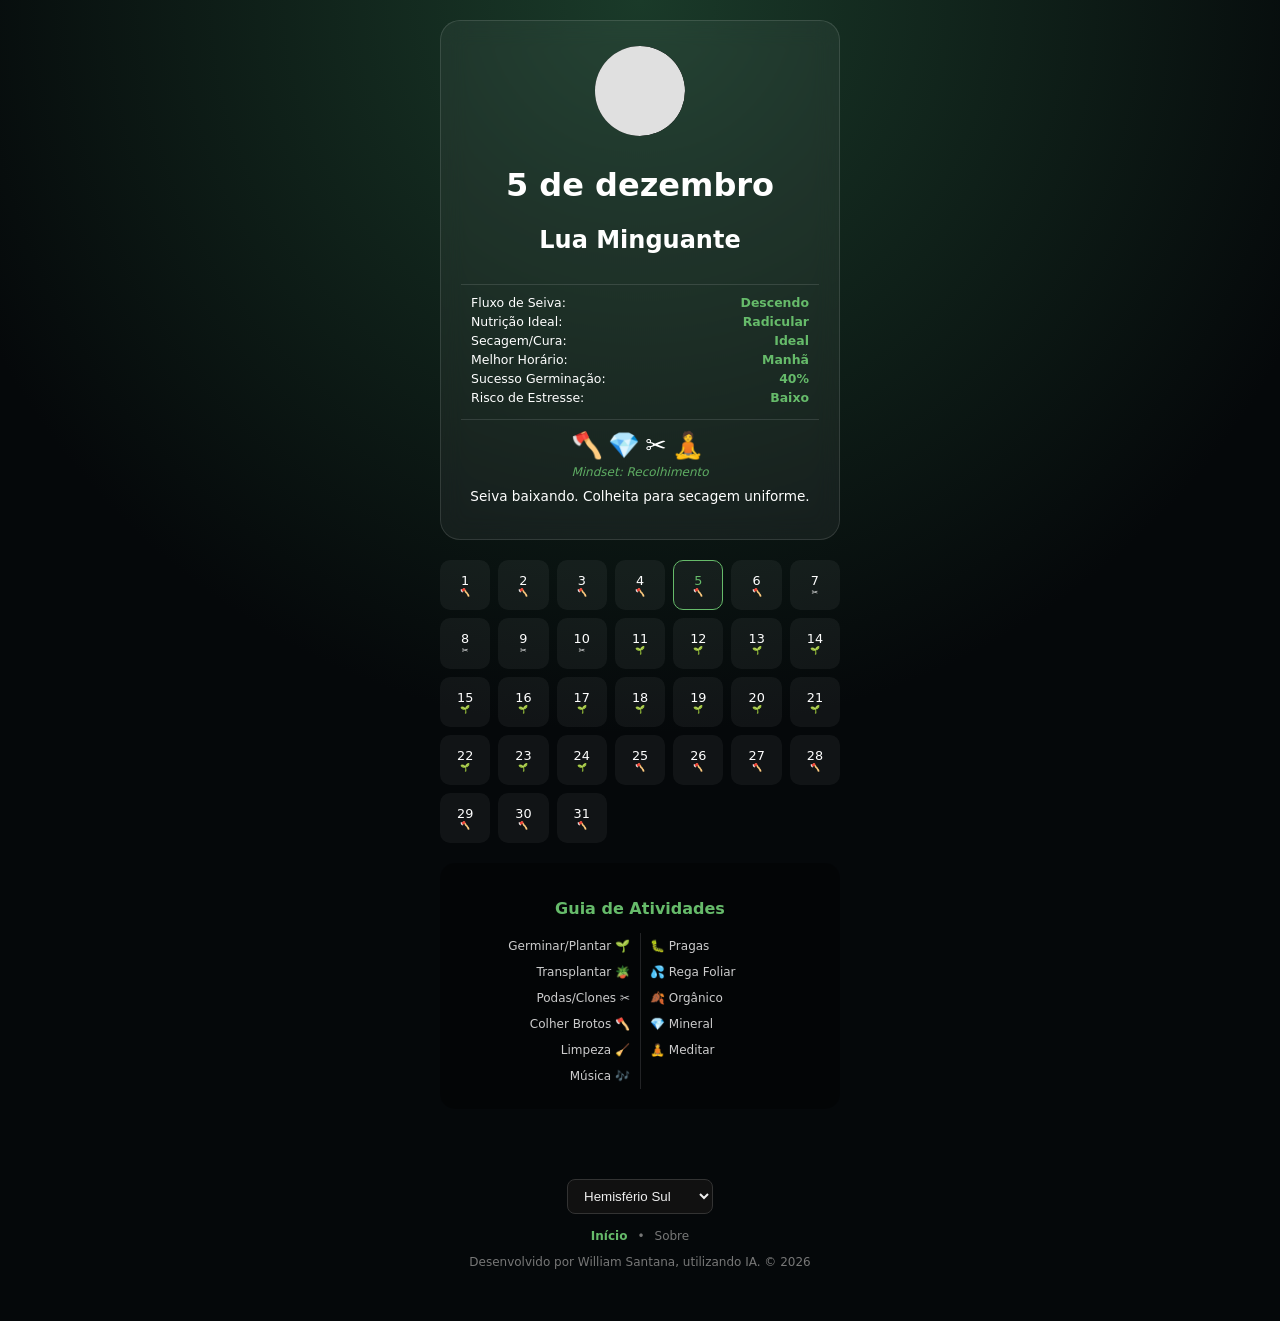
<file: index.html>
<!DOCTYPE html>
<html lang="pt-br">
<head>
    <meta charset="UTF-8">
    <meta name="viewport" content="width=device-width, initial-scale=1.0">
    <title>Growlendário 2026</title>
    <link rel="stylesheet" href="style.css">
</head>
<body>
    <div class="space-background"></div>

    <main id="app">
        <header class="main-header">
            <div id="moon-icon-container"></div>
            
            <div class="date-info">
                <h1 id="current-date">-- de --</h1>
                <h2 id="moon-phase-name">Fase Lunar</h2>
            </div>

            <div class="status-panel">
                <div class="status-item"><span>Fluxo de Seiva:</span><span id="sap-flow" class="value">--</span></div>
                <div class="status-item"><span>Nutrição Ideal:</span><span id="bio-nutri" class="value">--</span></div>
                <div class="status-item"><span>Secagem/Cura:</span><span id="dry-index" class="value">--</span></div>
                <div class="status-item"><span>Melhor Horário:</span><span id="best-time" class="value">--</span></div>
                <div class="status-item"><span>Sucesso Germinação:</span><span id="germination-rate" class="value">--</span></div>
                <div class="status-item"><span>Risco de Estresse:</span><span id="stress-risk" class="value">--</span></div>
            </div>

            <div class="advice-group">
                <div id="day-tasks" class="tasks-emojis"></div>
                <p id="mindset-tag" class="mindset">--</p>
                <p id="cultivation-tip">Carregando...</p>
            </div>
        </header>

        <section class="calendar-container">
            <div id="calendar-grid"></div>
        </section>

        <section class="legend-box">
            <h3>Guia de Atividades</h3>
            <div class="legend-grid">
                <div class="col-left">
                    <div class="item">Germinar/Plantar <span>🌱</span></div>
                    <div class="item">Transplantar <span>🪴</span></div>
                    <div class="item">Podas/Clones <span>✂️</span></div>
                    <div class="item">Colher Brotos <span>🪓</span></div>
                    <div class="item">Limpeza <span>🧹</span></div>
                    <div class="item">Música <span>🎶</span></div>
                </div>
                <div class="col-right">
                    <div class="item"><span>🐛</span> Pragas</div>
                    <div class="item"><span>💦</span> Rega Foliar</div>
                    <div class="item"><span>🍂</span> Orgânico</div>
                    <div class="item"><span>💎</span> Mineral</div>
                    <div class="item"><span>🧘</span> Meditar</div>
                </div>
            </div>
        </section>
    </main>

    <footer class="main-footer">
        <!-- <div class="schedule-filters">
            <select id="month-select" class="dark-select"></select>
            <select id="year-select" class="dark-select"></select>
        </div> -->
        <select id="hemisphere-select" class="dark-select">
            <option value="south" selected>Hemisfério Sul</option>
            <option value="north">Hemisfério Norte</option>
        </select>
        
        <nav class="footer-nav">
            <a href="index.html" class="active-link">Início</a> • <a href="sobre.html">Sobre</a>
        </nav>
        <p>Desenvolvido por <a href="http://www.willdsg.com.br" target="_blank">William Santana</a>, utilizando IA. © 2026</p>
    </footer>

    <script src="script.js"></script>
</body>
</html>
</file>
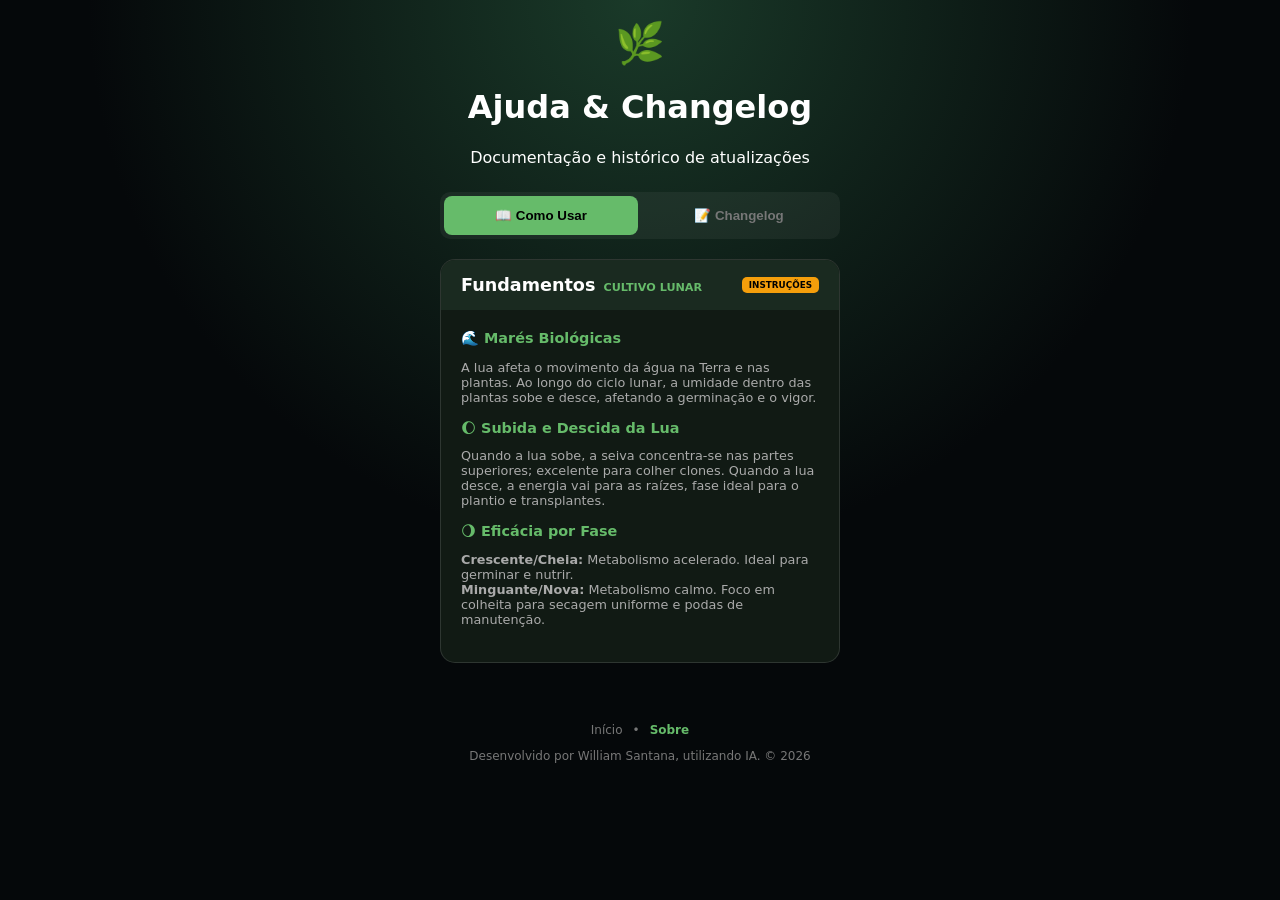
<file: sobre.html>
<!DOCTYPE html>
<html lang="pt-br">
<head>
    <meta charset="UTF-8">
    <meta name="viewport" content="width=device-width, initial-scale=1.0">
    <title>Sobre | Growlendário 2026</title>
    <link rel="stylesheet" href="style.css">
</head>
<body>
    <div class="space-background"></div>

    <main id="app" class="about-page">
        <header class="about-header-top">
            <div class="header-icon">🌿</div>
            <h1>Ajuda & Changelog</h1>
            <p>Documentação e histórico de atualizações</p>
        </header>

        <nav class="tabs-nav-container">
            <button class="tab-btn active" onclick="openTab(event, 'como-usar')">📖 Como Usar</button>
            <button class="tab-btn" onclick="openTab(event, 'changelog')">📝 Changelog</button>
        </nav>

        <section id="como-usar" class="tab-content active">
            <div class="version-card">
                <div class="version-tag-box">
                    <div class="v-info">
                        <span class="v-label">Fundamentos</span>
                        <span class="v-date">CULTIVO LUNAR</span>
                    </div>
                    <span class="v-status">Instruções</span>
                </div>
                <div class="card-body">
                    <div class="topic-item">
                        <h4>🌊 Marés Biológicas</h4>
                        <p>A lua afeta o movimento da água na Terra e nas plantas. Ao longo do ciclo lunar, a umidade dentro das plantas sobe e desce, afetando a germinação e o vigor.</p>
                    </div>
                    <div class="topic-item">
                        <h4>🌔 Subida e Descida da Lua</h4>
                        <p>Quando a lua sobe, a seiva concentra-se nas partes superiores; excelente para colher clones. Quando a lua desce, a energia vai para as raízes, fase ideal para o plantio e transplantes.</p>
                    </div>
                    <div class="topic-item">
                        <h4>🌖 Eficácia por Fase</h4>
                        <p><strong>Crescente/Cheia:</strong> Metabolismo acelerado. Ideal para germinar e nutrir. <br><strong>Minguante/Nova:</strong> Metabolismo calmo. Foco em colheita para secagem uniforme e podas de manutenção.</p>
                    </div>
                </div>
            </div>
        </section>

        <section id="changelog" class="tab-content">
            <div class="version-card">
                <div class="card-header version-tag-box">
                    <div class="v-info">
                        <span class="v-label">Versão 1.0</span>
                        <span class="v-date">MAR2026</span>
                    </div>
                    <span class="v-status">Mais Recente</span>
                </div>
                <div class="card-body">
                    <h4 class="module-title">🚀 Lançamento Oficial</h4>
                    <ul class="changelog-list-styled">
                        <li>
                            <strong>Cálculo Astronômico:</strong> 
                            <span>Algoritmo baseado no ciclo sinódico de 29.5 dias para precisão total das fases.</span>
                        </li>
                        <li>
                            <strong>Painel de Bio-Disponibilidade:</strong> 
                            <span>Monitoramento de fluxo de seiva, horários ideais e taxa de germinação.</span>
                        </li>
                        <li>
                            <strong>Monitor de Secagem:</strong> 
                            <span>Novo índice para preservação de terpenos baseado no potencial osmótico.</span>
                        </li>
                        <li>
                            <strong>Sistema Dual Hemisphere:</strong> 
                            <span>Inversão automática de máscara lunar para produtores globais.</span>
                        </li>
                        <li>
                            <strong>Interface Progressiva:</strong> 
                            <span>Design Glassmorphism com navegação por abas e suporte mobile.</span>
                        </li>
                    </ul>
                </div>
            </div>
        </section>
    </main>

    <footer class="main-footer">
        <nav class="footer-nav">
            <a href="index.html">Início</a> • <a href="sobre.html" class="active-link">Sobre</a>
        </nav>
        <p>Desenvolvido por <a href="http://www.willdsg.com.br" target="_blank">William Santana</a>, utilizando IA. © 2026</p>
    </footer>

    <script>
        function openTab(evt, tabName) {
            let i, tabcontent, tablinks;
            tabcontent = document.getElementsByClassName("tab-content");
            for (i = 0; i < tabcontent.length; i++) { tabcontent[i].style.display = "none"; }
            tablinks = document.getElementsByClassName("tab-btn");
            for (i = 0; i < tablinks.length; i++) { tablinks[i].classList.remove("active"); }
            document.getElementById(tabName).style.display = "block";
            evt.currentTarget.classList.add("active");
        }
    </script>
</body>
</html>
</file>
<file: style.css>
:root {
    --deep-space: #05080a;
    --accent: #66bb6a;
    --glass: rgba(255, 255, 255, 0.05);
    --glass-border: rgba(255, 255, 255, 0.12);
    --card-bg: #111a14;
}

body {
    background-color: var(--deep-space);
    background-image: radial-gradient(circle at 50% 0%, #1a3a29 0%, transparent 50%);
    color: white; font-family: 'Segoe UI', system-ui, sans-serif; margin: 0;
    display: flex; flex-direction: column; align-items: center; min-height: 100vh;
}

.space-background {
    position: fixed; top: 0; left: 0; width: 100%; height: 100%;
    background: url('https://www.transparenttextures.com/patterns/stardust.png');
    opacity: 0.6; z-index: -1;
}

/* Layout Geral */
#app { width: 90%; max-width: 400px; margin: 20px auto; }

.main-header {
    background: var(--glass); backdrop-filter: blur(12px);
    width: 100%; height: 520px; padding: 20px; border-radius: 20px;
    border: 1px solid var(--glass-border); display: flex; flex-direction: column;
    justify-content: space-between; text-align: center; box-sizing: border-box;
}

.status-panel { margin: 10px 0; padding: 10px 0; border-top: 1px solid var(--glass-border); border-bottom: 1px solid var(--glass-border); }
.status-item { font-size: 0.78rem; display: flex; justify-content: space-between; margin-bottom: 4px; padding: 0 10px; }
.status-item .value { color: var(--accent); font-weight: bold; }

.advice-group { margin-top: auto; }
.tasks-emojis { font-size: 1.6rem; margin-bottom: 5px; letter-spacing: 5px; }
.mindset { font-size: 0.75rem; font-style: italic; color: var(--accent); opacity: 0.9; margin: 0; }
#cultivation-tip { font-size: 0.85rem; line-height: 1.4; margin-top: 8px; }

/* Calendário */
.calendar-container { width: 100%; margin: 20px 0; }
#calendar-grid { display: grid; grid-template-columns: repeat(7, 1fr); gap: 8px; }
.day-cell {
    aspect-ratio: 1; background: var(--glass); border-radius: 10px;
    display: flex; flex-direction: column; align-items: center; justify-content: center;
    font-size: 0.8rem; cursor: pointer; border: 1px solid transparent; transition: 0.2s;
}
.day-cell.today { border: 1.5px solid var(--accent); color: var(--accent); }
.day-cell.selected { background: var(--accent); color: white; transform: scale(1.05); }

/* Legenda Organizada */
.legend-box {
    width: 100%; background: rgba(0,0,0,0.3); padding: 20px;
    border-radius: 15px; margin-bottom: 30px; box-sizing: border-box;
}
.legend-box h3 { text-align: center; margin-bottom: 15px; font-size: 1rem; color: var(--accent); }
.legend-grid { display: grid; grid-template-columns: 1fr 1fr; gap: 0 20px; position: relative; }
.legend-grid::after { content: ""; position: absolute; left: 50%; top: 0; bottom: 0; width: 1px; background: var(--glass-border); }
.col-left { text-align: right; }
.col-right { text-align: left; }
.item { font-size: 0.75rem; padding: 6px 0; color: #ccc; }

/* Página Sobre (Estilo Cards) */
.about-header-top { margin-bottom: 25px; text-align: center; }
.header-icon { font-size: 2.5rem; margin-bottom: 10px; }
.tabs-nav-container { background: rgba(255,255,255,0.05); border-radius: 10px; display: flex; padding: 4px; margin-bottom: 20px; gap: 4px; }
.tab-btn { flex: 1; background: none; border: none; color: #777; padding: 12px; border-radius: 8px; cursor: pointer; font-weight: bold; transition: 0.3s; }
.tab-btn.active { background: var(--accent); color: #000; }

.version-card { background: var(--card-bg); border-radius: 15px; border: 1px solid var(--glass-border); overflow: hidden; margin-bottom: 20px; text-align: left; }

/* Changelog Header Style */
.version-tag-box { padding: 15px 20px; background: #1a2a20; display: flex; justify-content: space-between; align-items: center; }
.v-info { display: flex; align-items: baseline; gap: 8px; }
.v-label { font-weight: 800; font-size: 1.1rem; color: white; }
.v-date { font-size: 0.7rem; color: var(--accent); font-weight: bold; }
.v-status { background: #f59e0b; color: #000; font-size: 0.55rem; padding: 3px 7px; border-radius: 5px; font-weight: 900; text-transform: uppercase; }

.card-body { padding: 20px; }
.module-title { color: #fff; margin: 0 0 15px 0; font-size: 0.95rem; border-bottom: 1px solid var(--glass-border); padding-bottom: 10px; }

/* Changelog List Styled */
.changelog-list-styled { list-style: none; padding: 0; margin: 0; }
.changelog-list-styled li { margin-bottom: 15px; padding-left: 15px; position: relative; }
.changelog-list-styled li::before { content: "•"; color: var(--accent); position: absolute; left: 0; font-weight: bold; }
.changelog-list-styled strong { display: block; font-size: 0.85rem; color: #eee; margin-bottom: 2px; }
.changelog-list-styled span { display: block; font-size: 0.75rem; color: #8899a6; line-height: 1.4; }

.topic-item h4 { color: var(--accent); margin: 0 0 5px 0; font-size: 0.9rem; }
.topic-item p { font-size: 0.8rem; color: #aaa; margin-bottom: 15px; }

/* Footer Configs */
.main-footer { padding: 20px 0 40px 0; text-align: center; width: 90%; max-width: 400px; font-size: 0.75rem; color: #777; }
.dark-select { background: #111; color: #eee; border: 1px solid #333; padding: 8px 12px; border-radius: 8px; margin-bottom: 15px; cursor: pointer; }
.footer-nav { margin: 0 0 10px 0; display: flex; justify-content: center; gap: 10px; }
.footer-nav a { color: #777; text-decoration: none; }
.footer-nav a.active-link { color: var(--accent); font-weight: bold; }
.main-footer a { color: #777; text-decoration: none; font-weight: normal; }
.main-footer a:hover { color: #555; }

.tab-content { display: none; }
.tab-content.active { display: block; animation: fadeIn 0.4s; }
@keyframes fadeIn { from { opacity: 0; } to { opacity: 1; } }
</file>
